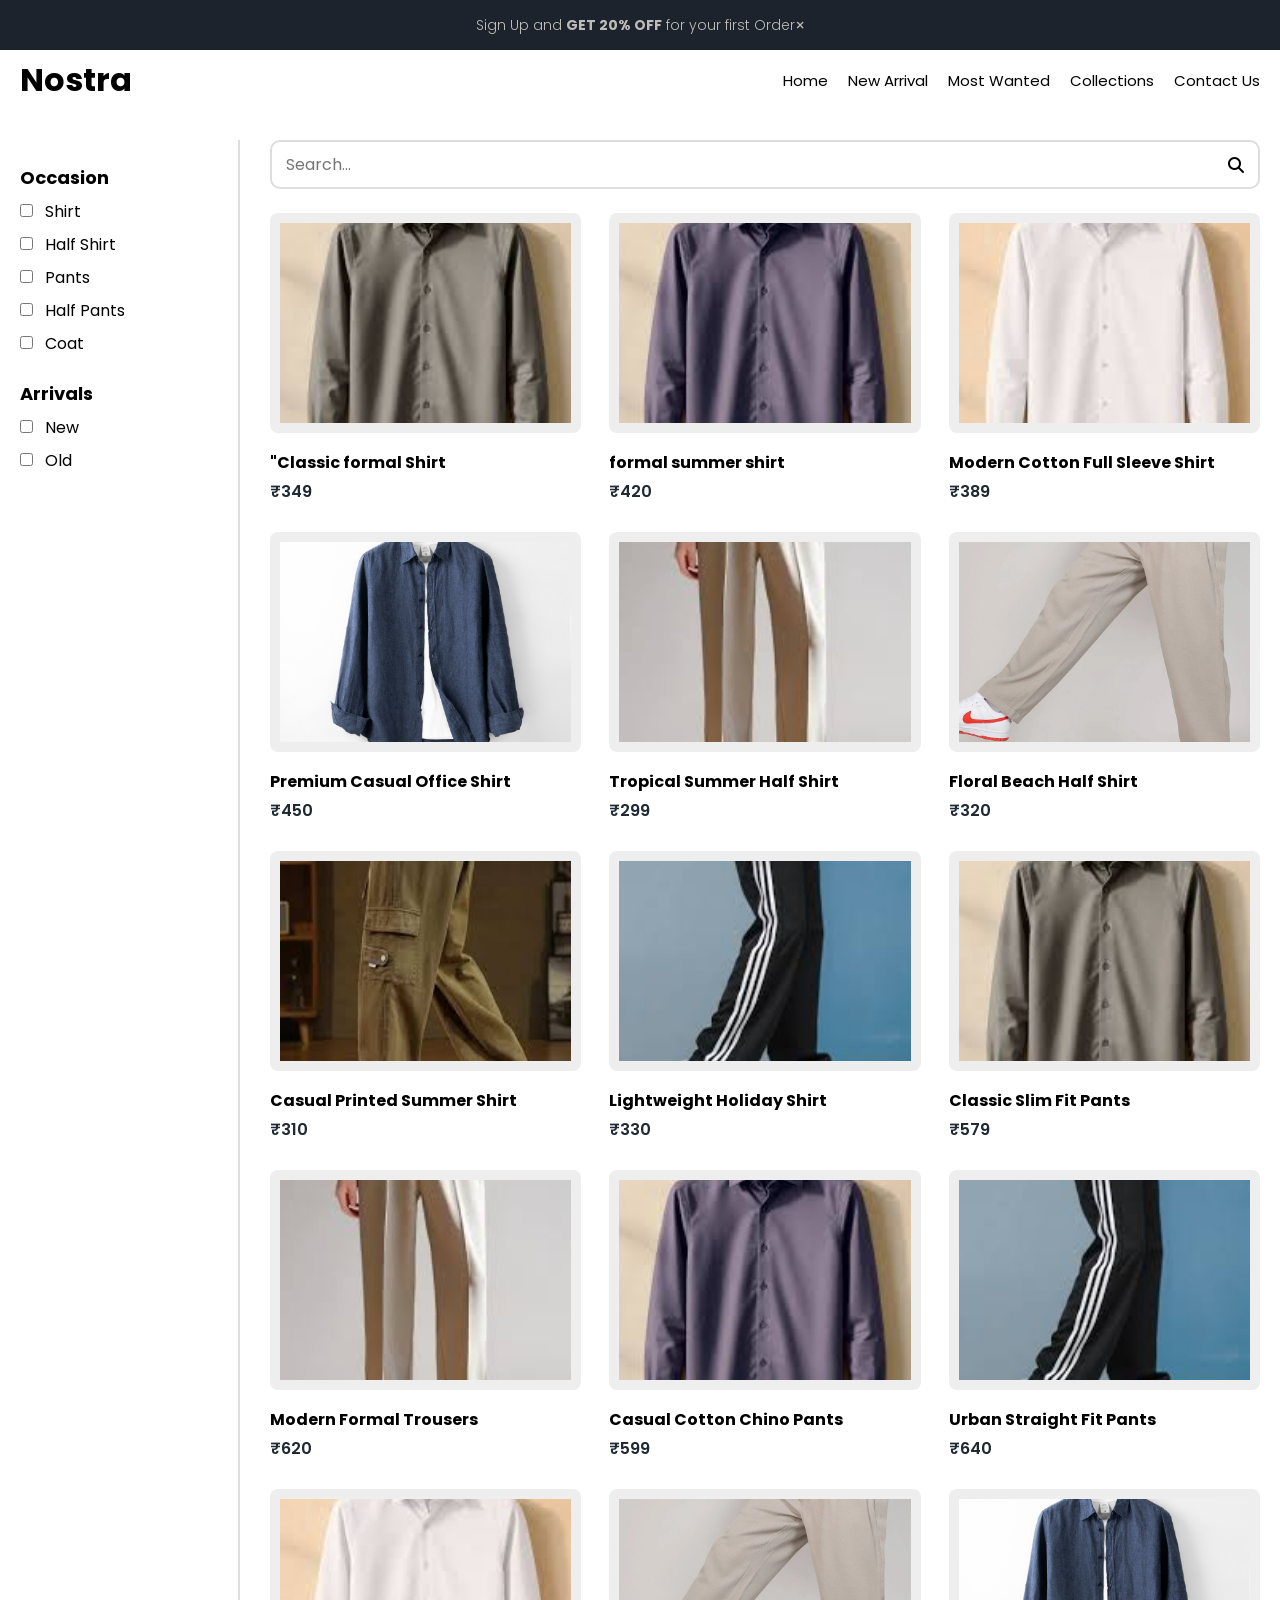
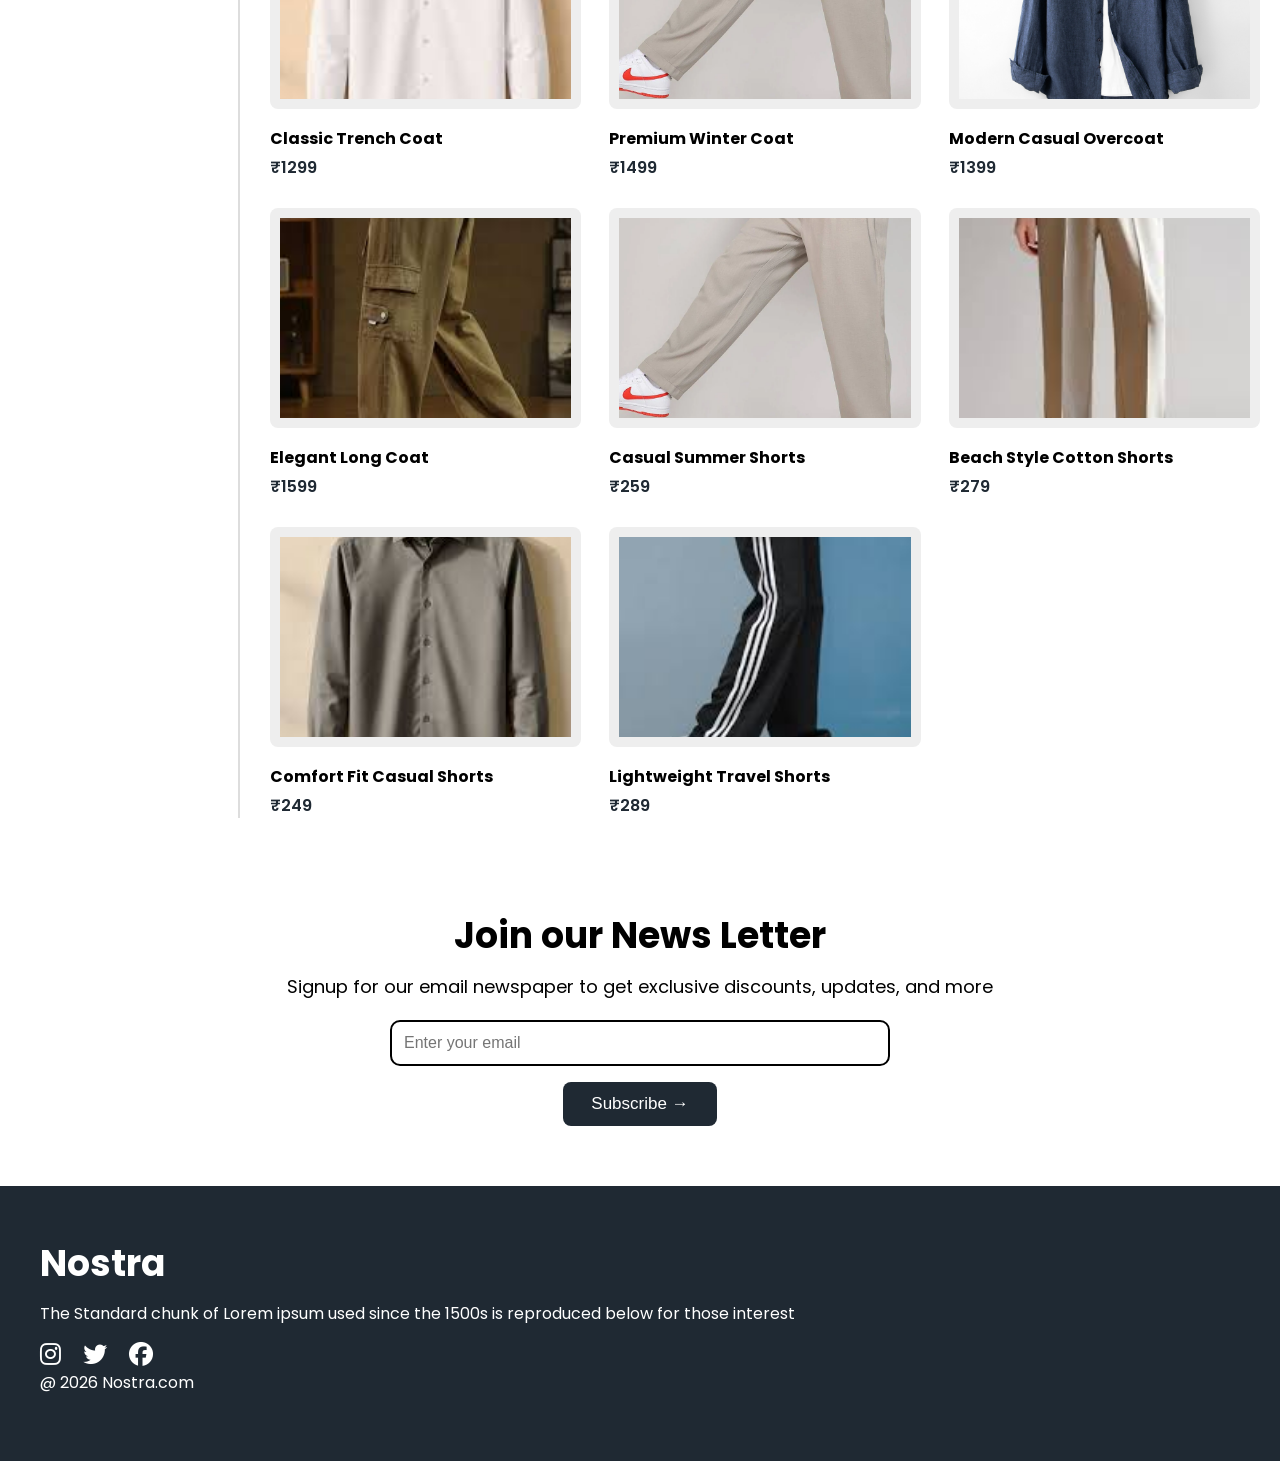
<file: collection.html>
<!DOCTYPE html>
<html lang="en">

<head>
    <meta charset="UTF-8">
    <meta name="viewport" content="width=device-width, initial-scale=1.0">
    <title>NOSTRA - Collections</title>
    
    <link rel="stylesheet" href="style.css">
    <link rel="stylesheet" href="https://cdnjs.cloudflare.com/ajax/libs/font-awesome/6.5.0/css/all.min.css">
    <link href="https://fonts.googleapis.com/css2?family=Poppins:wght@300;400;500;600;700&display=swap" rel="stylesheet">
</head>

<body>

    <!-- Mobile Sidebar Menu -->
    <div class="mobile_sidebar" id="mobileSidebar">
        <div class="sidebar_header">
            <h2>Nostra</h2>
            <span class="close_sidebar" id="closeSidebar"><i class="fa-solid fa-x"></i></span>
        </div>
        <ul>
            <li><a href="index.html">Home</a></li>
            <li><a href="index.html#new-arrival">New Arrival</a></li>
            <li><a href="index.html#most-wanted">Most Wanted</a></li>
            <li><a href="collection.html">Collections</a></li>
            <li><a href="contact.html">Contact Us</a></li>
        </ul>
    </div>
    <div class="sidebar_overlay" id="sidebarOverlay"></div>

    <!-- Offer Tag -->
    <div class="offer_tag">
        <h3>Sign Up and <strong>GET 20% OFF</strong> for your first Order</h3>
        <span>&times;</span>
        
    </div>

    <!-- Navbar -->
    <div class="navbar">
        <h1>Nostra</h1>
        <div class="navlist">
            <ul>
                <li><a href="index.html">Home</a></li>
                <li><a href="index.html#new-arrival">New Arrival</a></li>
                <li><a href="index.html#most-wanted">Most Wanted</a></li>
                <li><a href="collection.html">Collections</a></li>
                <li><a href="contact.html">Contact Us</a></li>
            </ul>
            <h4 id="menuToggle"><i class="fa-solid fa-bars"></i></h4>
        </div>
    </div>

    <section class="shop">

        <!-- Sidebar Filters -->
        <div class="sidebar">

            <h2>Occasion</h2>
            <label><input type="checkbox" class="filter-check" data-category="shirt"> Shirt</label>
            <label><input type="checkbox" class="filter-check" data-category="half-shirt"> Half Shirt</label>
            <label><input type="checkbox" class="filter-check" data-category="pants"> Pants</label>
            <label><input type="checkbox" class="filter-check" data-category="half-pants"> Half Pants</label>
            <label><input type="checkbox" class="filter-check" data-category="coat"> Coat</label>

            <h2>Arrivals</h2>
            <label><input type="checkbox" class="filter-check" data-category="new"> New</label>
            <label><input type="checkbox" class="filter-check" data-category="old"> Old</label>

        </div>

        <!-- Products -->
        <div class="products">

            <div class="search_bar">
                <input type="text" placeholder="Search..." id="searchInput">
                <i class="fa-solid fa-magnifying-glass"></i>
            </div>

            <div class="product_grid" id="productGrid">

                <!-- Shirts (Full Sleeve) - marked as "new" -->
                <div class="product" data-category="shirt" data-arrival="new">
                    <img src="./imagess/blue shirt.jpg" alt="Classic formal Shirt">
                    <h3>"Classic formal Shirt</h3>
                    <p>₹349</p>
                </div>

                <div class="product" data-category="shirt" data-arrival="new">
                    <img src="./imagess/brown shirt.jpg" alt=" formal summer Shirt">
                    <h3>formal summer shirt</h3>
                    <p>₹420</p>
                </div>

                <div class="product" data-category="shirt" data-arrival="old">
                    <img src="./imagess/white shirt.jpg" alt="white Cotton Shirt">
                    <h3>Modern Cotton Full Sleeve Shirt</h3>
                    <p>₹389</p>
                </div>

                <div class="product" data-category="shirt" data-arrival="old">
                    <img src="./imagess/court shirt.jpg" alt="modern Shirt">
                    <h3>Premium Casual Office Shirt</h3>
                    <p>₹450</p>
                </div>

                <!-- Half Shirts -->
                <div class="product" data-category="half-shirt" data-arrival="new">
                    <img src="./imagess/brown pants.jpg" alt="casual pants">
                    <h3>Tropical Summer Half Shirt</h3>
                    <p>₹299</p>
                </div>

                <div class="product" data-category="half-shirt" data-arrival="new">
                    <img src="./imagess/gray pant.webp" alt="casul gray pants">
                    <h3>Floral Beach Half Shirt</h3>
                    <p>₹320</p>
                </div>

                <div class="product" data-category="half-shirt" data-arrival="old">
                    <img src="./imagess/jooger.jpg" alt="modern joggers">
                    <h3>Casual Printed Summer Shirt</h3>
                    <p>₹310</p>
                </div>

                <div class="product" data-category="half-shirt" data-arrival="old">
                    <img src="./imagess/trousers.jpg" alt="Lightweight Holiday Shirt">
                    <h3>Lightweight Holiday Shirt</h3>
                    <p>₹330</p>
                </div>

                <!-- Pants -->
                <div class="product" data-category="pants" data-arrival="new">
                    <img src="./imagess/blue shirt.jpg" alt="Slim Fit Pants">
                    <h3>Classic Slim Fit Pants</h3>
                    <p>₹579</p>
                </div>

                <div class="product" data-category="pants" data-arrival="new">
                    <img src="./imagess/brown pants.jpg" alt="Formal Trousers">
                    <h3>Modern Formal Trousers</h3>
                    <p>₹620</p>
                </div>

                <div class="product" data-category="pants" data-arrival="old">
                    <img src="./imagess/brown shirt.jpg" alt="Cotton Chino Pants">
                    <h3>Casual Cotton Chino Pants</h3>
                    <p>₹599</p>
                </div>

                <div class="product" data-category="pants" data-arrival="old">
                    <img src="./imagess/trousers.jpg" alt="Straight Fit Pants">
                    <h3>Urban Straight Fit Pants</h3>
                    <p>₹640</p>
                </div>

                <!-- Coats -->
                <div class="product" data-category="coat" data-arrival="new">
                    <img src="./imagess/white shirt.jpg" alt="Classic Trench Coat">
                    <h3>Classic Trench Coat</h3>
                    <p>₹1299</p>
                </div>

                <div class="product" data-category="coat" data-arrival="new">
                    <img src="./imagess/gray pant.webp" alt="Premium Winter Coat">
                    <h3>Premium Winter Coat</h3>
                    <p>₹1499</p>
                </div>

                <div class="product" data-category="coat" data-arrival="old">
                    <img src="./imagess/court shirt.jpg" alt="Modern Overcoat">
                    <h3>Modern Casual Overcoat</h3>
                    <p>₹1399</p>
                </div>

                <div class="product" data-category="coat" data-arrival="old">
                    <img src="./imagess/jooger.jpg" alt="Elegant Long Coat">
                    <h3>Elegant Long Coat</h3>
                    <p>₹1599</p>
                </div>

                <!-- Half Pants / Shorts -->
                <div class="product" data-category="half-pants" data-arrival="new">
                    <img src="./imagess/gray pant.webp" alt="Casual Summer Shorts">
                    <h3>Casual Summer Shorts</h3>
                    <p>₹259</p>
                </div>

                <div class="product" data-category="half-pants" data-arrival="new">
                    <img src="./imagess/brown pants.jpg" alt="Beach Cotton Shorts">
                    <h3>Beach Style Cotton Shorts</h3>
                    <p>₹279</p>
                </div>

                <div class="product" data-category="half-pants" data-arrival="old">
                    <img src="./imagess/blue shirt.jpg" alt="Comfort Fit Shorts">
                    <h3>Comfort Fit Casual Shorts</h3>
                    <p>₹249</p>
                </div>

                <div class="product" data-category="half-pants" data-arrival="old">
                    <img src="./imagess/trousers.jpg" alt="Travel Shorts">
                    <h3>Lightweight Travel Shorts</h3>
                    <p>₹289</p>
                </div>

            </div>

            <!-- No results message -->
            <div class="no_results" id="noResults" style="display:none;">
                <i class="fa-solid fa-face-frown"></i>
                <p>No products found. Try a different filter!</p>
            </div>

        </div>
    </section>

    <!-- Newsletter -->
    <section class="newsletter">
        <h1>Join our News Letter</h1>
        <p>Signup for our email newspaper to get exclusive discounts, updates, and more</p>
        <input type="email" placeholder="Enter your email">
        <button>Subscribe →</button>
    </section>

    <!-- Footer -->
    <footer class="footer">
        <h2>Nostra</h2>
        <p>The Standard chunk of Lorem ipsum used since the 1500s is reproduced below for those interest</p>
        <div class="social">
            <i class="fa-brands fa-instagram"></i>
            <i class="fa-brands fa-twitter"></i>
            <i class="fa-brands fa-facebook"></i>
        </div>
        <p>@ 2026 Nostra.com</p>
    </footer>

    <script src="main.js"></script>
</body>
</html>
</file>
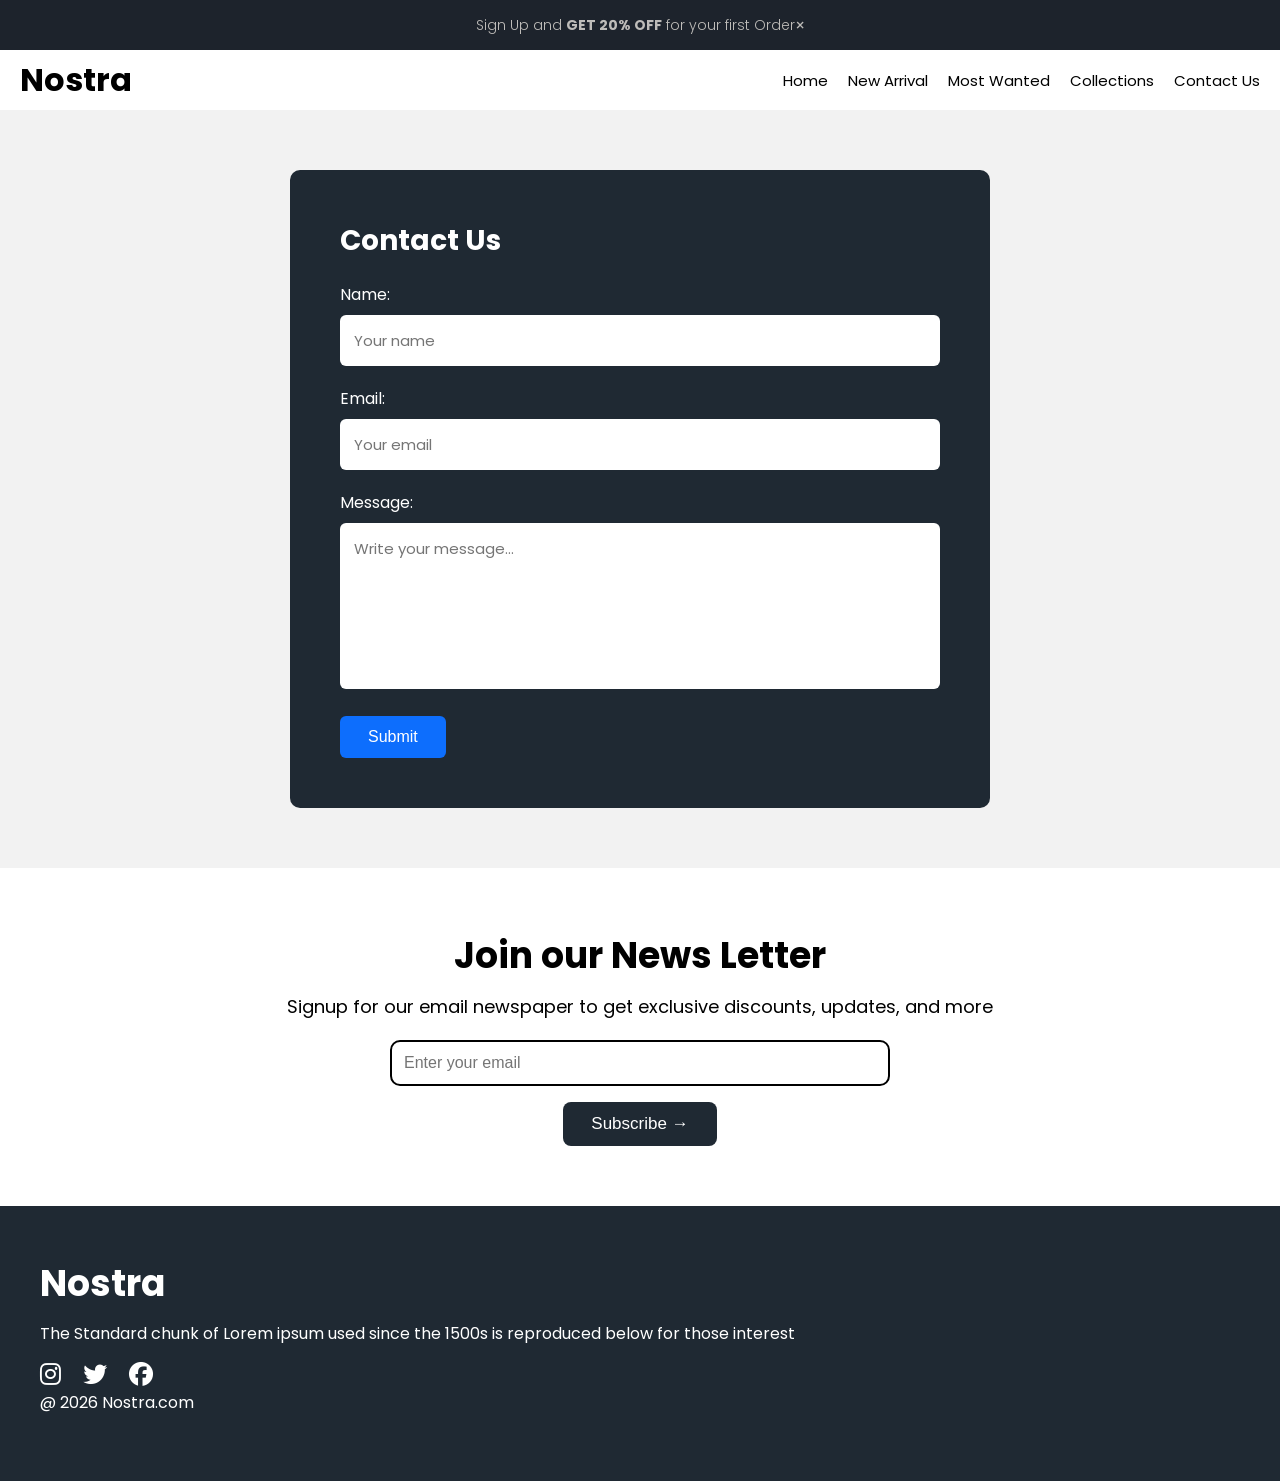
<file: contact.html>
<!DOCTYPE html>
<html lang="en">

<head>
    <meta charset="UTF-8">
    <meta name="viewport" content="width=device-width, initial-scale=1.0">
    <title>NOSTRA - Contact Us</title>
        <link rel="icon" type="image/png" href="logo/Screenshot 2026-03-14 092818.png">

    <link rel="stylesheet" href="style.css">
    <link rel="stylesheet" href="https://cdnjs.cloudflare.com/ajax/libs/font-awesome/6.5.0/css/all.min.css">
    <link href="https://fonts.googleapis.com/css2?family=Poppins:wght@300;400;500;600;700&display=swap" rel="stylesheet">
</head>

<body>

    <!-- Mobile Sidebar -->
    <div class="mobile_sidebar" id="mobileSidebar">
        <div class="sidebar_header">
            <h2>Nostra</h2>
            <span class="close_sidebar" id="closeSidebar"><i class="fa-solid fa-x"></i></span>
        </div>
        <ul>
            <li><a href="index.html">Home</a></li>
            <li><a href="index.html#new-arrival">New Arrival</a></li>
            <li><a href="index.html#most-wanted">Most Wanted</a></li>
            <li><a href="collection.html">Collections</a></li>
            <li><a href="contact.html">Contact Us</a></li>
        </ul>
    </div>
    <div class="sidebar_overlay" id="sidebarOverlay"></div>

    <!-- Offer Tag -->
    <div class="offer_tag">
        <h3>Sign Up and <strong>GET 20% OFF</strong> for your first Order</h3>
        <span>&times;</span>
    </div>

    <!-- Navbar -->
    <div class="navbar">
        <h1>Nostra</h1>
        <div class="navlist">
            <ul>
                <li><a href="index.html">Home</a></li>
                <li><a href="index.html#new-arrival">New Arrival</a></li>
                <li><a href="index.html#most-wanted">Most Wanted</a></li>
                <li><a href="collection.html">Collections</a></li>
                <li><a href="contact.html">Contact Us</a></li>
            </ul>
            <h4 id="menuToggle"><i class="fa-solid fa-bars"></i></h4>
        </div>
    </div>

    <section class="contact_section">
        <div class="contact_box">
            <h2>Contact Us</h2>
            <label>Name:</label>
            <input type="text" placeholder="Your name">
            <label>Email:</label>
            <input type="email" placeholder="Your email">
            <label>Message:</label>
            <textarea rows="6" placeholder="Write your message..."></textarea>
            <button>Submit</button>
        </div>
    </section>

    <!-- Newsletter -->
    <section class="newsletter">
        <h1>Join our News Letter</h1>
        <p>Signup for our email newspaper to get exclusive discounts, updates, and more</p>
        <input type="email" placeholder="Enter your email">
        <button>Subscribe →</button>
    </section>

    <!-- Footer -->
    <footer class="footer">
        <h2>Nostra</h2>
        <p>The Standard chunk of Lorem ipsum used since the 1500s is reproduced below for those interest</p>
        <div class="social">
            <i class="fa-brands fa-instagram"></i>
            <i class="fa-brands fa-twitter"></i>
            <i class="fa-brands fa-facebook"></i>
        </div>
        <p>@ 2026 Nostra.com</p>
    </footer>

    <script src="main.js"></script>
</body>
</html>
</file>
<file: style.css>
* {
    box-sizing: border-box;
    margin: 0;
    padding: 0;
}

body {
    font-family: 'Poppins', sans-serif;
}

a {
    text-decoration: none;
    color: inherit;
}


/* ── OFFER TAG ─────────────────────────────── */
.offer_tag {
    display: flex;
    background-color: #1d232c;
    justify-content: center;
    align-items: center;
    color: rgb(190, 188, 185);
    height: 50px;
    width: 100%;
    padding: 0 20px;
}

.offer_tag h3 {
    font-weight: 300;
    font-size: 14px;
    text-align: center;
}



/* ── NAVBAR ──────────────── */
.navbar {
    display: flex;
    justify-content: space-between;
    padding: 17px 20px;
    align-items: center;
    background-color: white;
    height: 60px;
    position: sticky;
    top: 0;
    z-index: 100;
}

.navlist {
    display: flex;
    align-items: center;
}

.navlist ul {
    list-style: none;
    display: flex;
}

.navlist ul li {
    margin-left: 20px;
    cursor: pointer;
    font-size: 15px;
}

.navlist ul li:hover {
    text-decoration: underline;
}


.navlist h4 {
    display: none;
    cursor: pointer;
    font-size: 22px;
}


/* ── MOBILE SIDEBAR ───────────────── */
.mobile_sidebar {
    position: fixed;
    top: 0;
    right: -280px;          
    width: 280px;
    height: 100%;
    background-color: #1d232c;
    color: white;
    z-index: 999;
    transition: right 0.3s ease;
    padding: 20px;
}

.mobile_sidebar.open {
    right: 0;               
}

.sidebar_header {
    display: flex;
    justify-content: space-between;
    align-items: center;
    margin-bottom: 30px;
}

.sidebar_header h2 {
    font-size: 24px;
    color: bisque;
}


.close_sidebar {
    font-size: 20px;
    cursor: pointer;
    color: white;
    width: 36px;
    height: 36px;
    display: flex;
    align-items: center;
    justify-content: center;
    border-radius: 50%;
    transition: background 0.2s;
}

.close_sidebar:hover {
    background: rgba(255,255,255,0.15);
}

.mobile_sidebar ul {
    list-style: none;
    padding: 0;
}

.mobile_sidebar ul li {
    padding: 14px 0;
    border-bottom: 1px solid rgba(255,255,255,0.1);
    font-size: 17px;
}

.mobile_sidebar ul li a {
    color: white;
}


.sidebar_overlay {
    display: none;
    position: fixed;
    inset: 0;
    background: rgba(0,0,0,0.5);
    z-index: 998;
}

.sidebar_overlay.show {
    display: block;
}


/* ── HERO SLIDER ───────────────────────────── */
.hero {
    overflow: hidden;
    position: relative;
    display: flex;
    align-items: center;
    justify-content: center;
}

.hero__slider-container {
    display: flex;
    transition: margin-left 0.5s ease;
}

.hero__img {
    width: 100vw;
    height: 85vh;
    object-fit: cover;
    flex-shrink: 0;
}

.hero__content {
    color: white;
    position: absolute;
    text-align: center;
    width: 100%;
    top: 20%;
    text-shadow: 0 2px 8px rgba(0,0,0,0.6);
}

.hero__content h1 {
    font-size: 5vw;
}

.hero__content p {
    font-size: 18px;
    font-weight: 700;
}

.hero__cta {
    display: inline-block;
    padding: 12px 24px;
    margin-top: 14px;
    background-color: cornflowerblue;
    color: white;
    border-radius: 8px;
    font-weight: 600;
    transition: background 0.2s;
}

.hero__cta:hover {
    background-color: #3a5fc8;
}

.slider-nav-button {
    position: absolute;
    z-index: 10;
    background: rgba(255,255,255,0.8);
    border: none;
    width: 42px;
    height: 42px;
    border-radius: 50%;
    font-size: 18px;
    cursor: pointer;
    display: flex;
    align-items: center;
    justify-content: center;
}

.slider-nav-button.left  { left: 16px; }
.slider-nav-button.right { right: 16px; }


/* ── BRANDS ───────────────────── */
.brands {
    padding: 30px 20px;
}

.brand-container {
    display: flex;
    justify-content: space-between;
    align-items: center;
    width: 100%;
    flex-wrap: wrap;
    gap: 20px;
}

.brand {
    text-align: center;
}

.brand p {
    font-size: 20px;
}

.brand img {
    height: 50px;
}


/* ── SERVICES ─────────────────── */
.services_main {
    padding: 20px;
}

.services_top {
    display: flex;
    justify-content: space-between;
    align-items: center;
    padding: 10px 0;
    flex-wrap: wrap;
    gap: 10px;
}

.services_box {
    display: flex;
    flex-wrap: wrap;
    gap: 16px;
    margin-top: 20px;
}

.s_box {
    flex: 1;
    min-width: 200px;
    padding: 16px;
    backdrop-filter: blur(10px);
    border-radius: 10px;
    border: 1px solid rgba(255,255,255,0.3);
    background: rgba(144, 142, 195, 0.2);
    box-shadow: 0 4px 15px rgba(0,0,0,0.1);
}

.s_box i {
    font-size: 40px;
    margin-bottom: 10px;
}


/* ── NEW ARRIVALS ────────────── */
.new_arrivals {
    padding: 20px;
}

.new_arrivals h3 {
    font-size: 24px;
    margin-bottom: 10px;
}

.arrivals_box {
    display: flex;
    justify-content: center;
    flex-wrap: wrap;
    gap: 30px;
    padding: 20px 0;
}

.card {
    position: relative;
    width: 260px;
    height: 310px;
    overflow: hidden;
    border-radius: 10px;
}

.card img {
    width: 100%;
    height: 100%;
    object-fit: cover;
}

.card::after {
    content: "";
    position: absolute;
    inset: 0;
    background: rgba(0,0,0,0.45);
}

.card button {
    position: absolute;
    top: 50%;
    left: 50%;
    transform: translate(-50%, -50%);
    padding: 10px 16px;
    border: none;
    border-radius: 10px;
    background: white;
    font-size: 16px;
    cursor: pointer;
    z-index: 2;
    white-space: nowrap;
}

.card button:hover {
    background: black;
    color: white;
}


/* ── MOST WANTED ─────────── */
.most_wanted {
    padding: 20px;
}

.most_wanted h3 {
    font-size: 24px;
    margin-bottom: 14px;
}

.most_grid {
    display: flex;
    gap: 20px;
    overflow-x: auto;
    scroll-behavior: smooth;
    padding-bottom: 10px;
}

.most_grid::-webkit-scrollbar {
    display: none;
}

.most_box {
    position: relative;
    flex-shrink: 0;
    width: 240px;
}

.most_box img {
    width: 100%;
    height: 300px;
    object-fit: cover;
    border-radius: 10px;
    display: block;
}


.like_btn {
    position: absolute;
    bottom: 12px;
    right: 12px;
    background: white;
    border: none;
    border-radius: 50%;
    width: 38px;
    height: 38px;
    display: flex;
    align-items: center;
    justify-content: center;
    cursor: pointer;
    box-shadow: 0 2px 6px rgba(0,0,0,0.25);
    font-size: 18px;
    transition: transform 0.15s;
}

.like_btn:hover {
    transform: scale(1.12);
}

/* When liked — icon turns red */
.like_btn i.liked {
    color: rgb(230, 0, 0);
}


/* ── BOOST / LIMITED OFFER ──────────── */
.boost {
    display: flex;
    align-items: center;
    justify-content: center;
    flex-wrap: wrap;
    gap: 50px;
    background: #1f2933;
    padding: 60px 30px;
    color: white;
}

.boost_img img {
    width: 420px;
    max-width: 100%;
    border-radius: 6px;
}

.offer_text h1 {
    font-size: 42px;
    margin-bottom: 14px;
}

.offer_text h2 {
    font-size: 24px;
    margin-bottom: 24px;
    color: #dcdcdc;
}

.offer_text button {
    padding: 14px 30px;
    border: none;
    border-radius: 10px;
    background: white;
    font-size: 17px;
    cursor: pointer;
}


/* ── NEWSLETTER ─────────────────── */
.newsletter {
    text-align: center;
    padding: 60px 20px;
}

.newsletter h1 {
    font-size: 36px;
    margin-bottom: 10px;
}

.newsletter p {
    font-size: 18px;
    margin-bottom: 20px;
}

.newsletter input {
    width: 70%;
    max-width: 500px;
    padding: 12px;
    border: 2px solid black;
    margin-bottom: 16px;
    border-radius: 10px;
    font-size: 16px;
    display: block;
    margin-left: auto;
    margin-right: auto;
}

.newsletter button {
    padding: 12px 28px;
    background: #1f2933;
    color: white;
    border: none;
    border-radius: 8px;
    font-size: 17px;
    cursor: pointer;
}


/* ── FOOTER ────────────────────── */
.footer {
    background: #1f2933;
    color: white;
    padding: 50px 40px;
}

.footer h2 {
    font-size: 36px;
    margin-bottom: 10px;
}

.footer p {
    font-size: 16px;
    margin-bottom: 16px;
}

.social i {
    font-size: 24px;
    margin-right: 18px;
    cursor: pointer;
}


/* ── CONTACT PAGE ─────────────────── */
.contact_section {
    display: flex;
    justify-content: center;
    padding: 60px 20px;
    background: #f2f2f2;
}

.contact_box {
    background: #1f2933;
    color: white;
    padding: 50px;
    width: 100%;
    max-width: 700px;
    border-radius: 10px;
}

.contact_box h2 {
    margin-bottom: 20px;
    font-size: 28px;
}

.contact_box label {
    display: block;
    margin-top: 20px;
    margin-bottom: 8px;
    font-size: 16px;
}

.contact_box input,
.contact_box textarea {
    width: 100%;
    padding: 14px;
    border-radius: 6px;
    border: none;
    font-size: 15px;
    font-family: 'Poppins', sans-serif;
}

.contact_box textarea {
    resize: none;
}

.contact_box button {
    margin-top: 20px;
    padding: 12px 28px;
    background: #0d6efd;
    border: none;
    color: white;
    font-size: 16px;
    border-radius: 6px;
    cursor: pointer;
}


/* ── COLLECTION PAGE ──────────────── */
.shop {
    display: flex;
    gap: 30px;
    padding: 30px 20px;
}

.sidebar {
    width: 220px;
    flex-shrink: 0;
    border-right: 2px solid #ddd;
    padding-right: 20px;
}

.sidebar h2 {
    margin-top: 24px;
    margin-bottom: 8px;
    font-size: 18px;
}

.sidebar label {
    display: block;
    margin: 8px 0;
    font-size: 16px;
    cursor: pointer;
}

.sidebar label input {
    margin-right: 8px;
    cursor: pointer;
}

.products {
    flex: 1;
    min-width: 0;
}

.search_bar {
    display: flex;
    align-items: center;
    border: 2px solid #ddd;
    padding: 10px 14px;
    border-radius: 10px;
    margin-bottom: 24px;
}

.search_bar input {
    border: none;
    flex: 1;
    font-size: 16px;
    outline: none;
    font-family: 'Poppins', sans-serif;
}

.product_grid {
    display: grid;
    grid-template-columns: repeat(3, 1fr);
    gap: 28px;
}

.product img {
    width: 100%;
    background: #eee;
    padding: 10px;
    border-radius: 8px;
    object-fit: cover;
    height: 220px;
}

.product h3 {
    margin-top: 10px;
    font-size: 16px;
}

.product p {
    font-size: 16px;
    font-weight: 600;
    color: #1f2933;
    margin-top: 4px;
}

/* No results message */
.no_results {
    text-align: center;
    padding: 60px 20px;
    color: #888;
}

.no_results i {
    font-size: 48px;
    margin-bottom: 14px;
}

.no_results p {
    font-size: 20px;
}


/* =============================================
   RESPONSIVE — MOBILE & TABLET
============================================= */

@media (max-width: 900px) {

    /* show hamburger, hide desktop nav links */
    .navlist ul {
        display: none;
    }

    .navlist h4 {
        display: block;
    }

    /* hero */
    .hero__img {
        height: 55vw;
    }

    .hero__content h1 {
        font-size: 5vw;
    }

    /* services */
    .services_top {
        flex-direction: column;
        text-align: center;
    }

    .services_box {
        flex-direction: column;
    }

    /* collection shop layout — stack sidebar on top */
    .shop {
        flex-direction: column;
        padding: 20px;
    }

    .sidebar {
        width: 100%;
        border-right: none;
        border-bottom: 2px solid #ddd;
        padding-right: 0;
        padding-bottom: 20px;
        display: flex;
        flex-wrap: wrap;
        gap: 10px 30px;
    }

    .sidebar h2 {
        width: 100%;
        margin-top: 10px;
    }

    .product_grid {
        grid-template-columns: repeat(2, 1fr);
        gap: 18px;
    }

    /* boost section */
    .boost {
        flex-direction: column;
        padding: 40px 20px;
        text-align: center;
    }

    .offer_text h1 {
        font-size: 30px;
    }

    .offer_text h2 {
        font-size: 18px;
    }

    .boost_img img {
        width: 100%;
    }

    /* newsletter */
    .newsletter input {
        width: 90%;
    }

    /* contact */
    .contact_box {
        padding: 30px 20px;
    }
}

@media (max-width: 500px) {

    /* hero */
    .hero__img {
        height: 70vw;
    }

    .hero__content h1 {
        font-size: 6vw;
    }

    .hero__content p {
        font-size: 13px;
    }

    .hero__cta {
        font-size: 13px;
        padding: 9px 16px;
    }

    /* brands */
    .brand img {
        height: 34px;
    }

    .brand p {
        font-size: 14px;
    }

    /* arrivals */
    .card {
        width: 90%;
    }

    /* most wanted */
    .most_box {
        width: 180px;
    }

    /* collection */
    .product_grid {
        grid-template-columns: 1fr 1fr;
        gap: 12px;
    }

    .product img {
        height: 160px;
    }

    .product h3 {
        font-size: 13px;
    }

    /* offer tag */
    .offer_tag h3 {
        font-size: 11px;
    }
}
</file>
